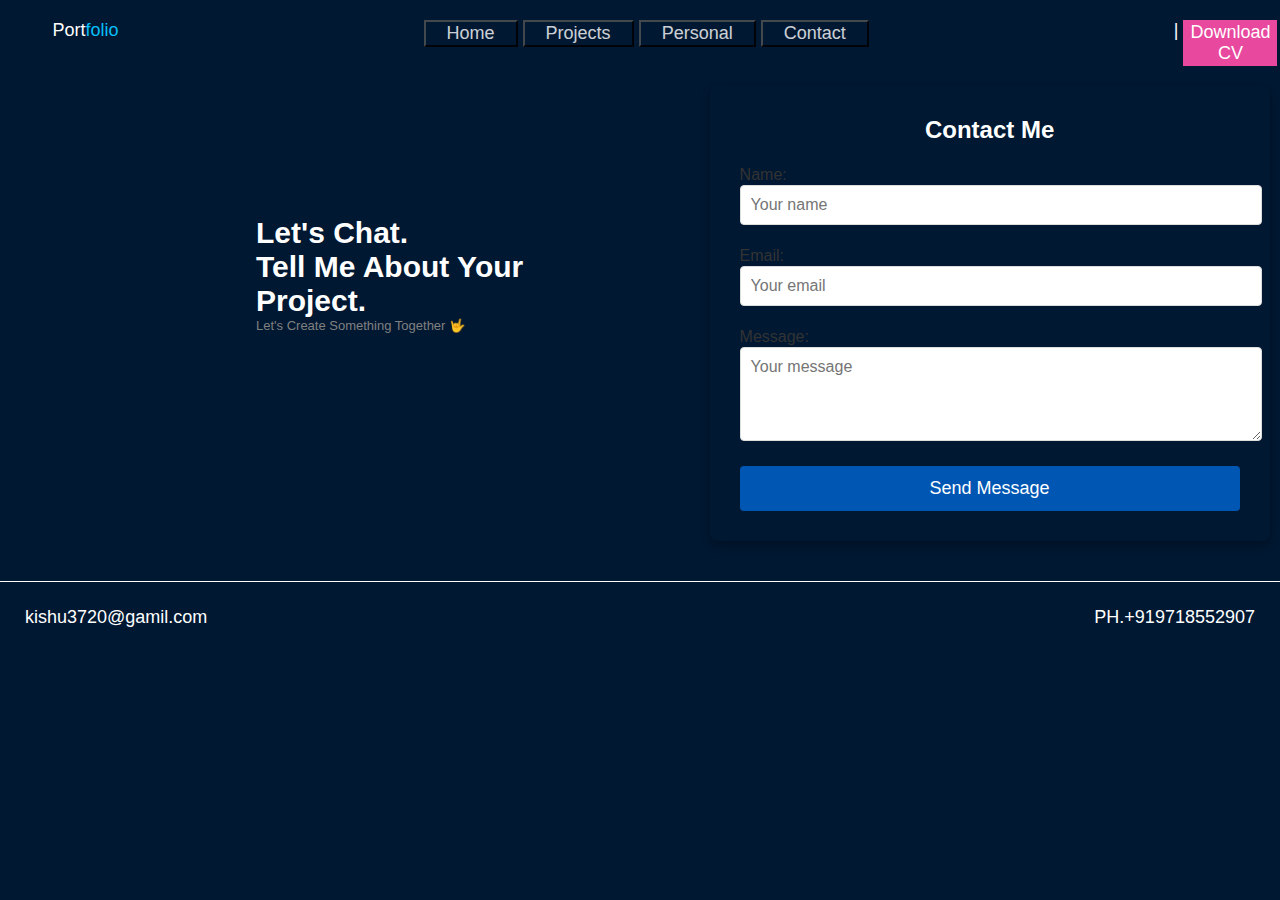
<file: contact.html>
<!DOCTYPE html>
<html lang="en">
<head>
    <meta charset="UTF-8">
    <meta name="viewport" content="width=device-width, initial-scale=1.0">
    <link rel="stylesheet" href="contact.css">
    <title>Contact</title>
</head>
<body>
    <div class="nav">
        <span class="portfolio">Port <p>folio</p> </span>
        <div class="nav-link">
            <ul>
                <a href="index.html"><button>
                        <li>Home</li>
                    </button></a>
                <a href="project.html"><button>
                        <li>Projects</li>
                    </button></a>
                <a href="personal.html"><button>
                        <li>Personal</li>
                    </button></a>
                <a href="contact.html"><button>
                        <li>Contact</li>
                    </button></a>
            </ul>
        </div>
        <span class="line"> | </span>
        <button class="cv">Download CV</button>
    </div>
    
    <!--Start Body-->
    <div class="box">
    <section class="desciption">
        <H2 style="font-size: 30px; color: white;">Let's Chat.</H2>
        <h2 style="font-size: 30px; color: white;">Tell Me About Your Project. </h2>
        <p style="font-size: small; color: grey;">Let's Create Something Together 🤟</p>
    </section>
 
    <section class="contact-form">
        <h2>Contact Me</h2>
        <form action="#" method="post">
            <label for="name">Name:</label>
            <input type="text" id="name" name="name" placeholder="Your name" required>
            
            <label for="email">Email:</label>
            <input type="email" id="email" name="email" placeholder="Your email" required>
            
            <label for="message">Message:</label>
            <textarea id="message" name="message" rows="4" placeholder="Your message" required></textarea>
            
            <button type="submit" class="submit-btn">Send Message</button>
        </form>
    </section>
</div>
        
    <!-- start footer section-->
    
    <div class="footer">
        <div class="underline"> </div>
        <div class="contact">
            <div class="email">
                <span>kishu3720@gamil.com</span>
            </div>
            <div class="phone">
                <span>PH.+919718552907</span>
            </div>
        </div>
    </div>
</body>
</html>
</file>
<file: contact.css>
*{
    margin: 0;
    border: border-box;
    font-family: Arial, Helvetica, sans-serif;
    font-size: 18px;
}

body{
    background-color: #001832;
}

/* navbar css */

.nav{
    display: flex;
    justify-content: center;
    align-items: left;
    padding: 20px;
}

.portfolio{ 
    display: flex;
    margin: 0 50px;
    color: white;
}

p {
    color: #08bff8;
}

ul {
    display: flex;
    list-style: none;
    margin: 0 300px 0 250px;
    padding: 0;
}

ul button {
    background-color: rgb(0, 24, 50);
    box-shadow: rgb(0, 24, 50);
    margin-left: 5px;
    opacity: 0.8;
}

ul li {
    margin: 0 15px;
    color: white;
}

.line {
    color: white;
    margin: 0 5px;
}

.cv {
    border: 1px solid  #E8489E ;
    background-color: #e8489E;
    color: white;
    margin: 0 0 0 0;
}

/* start the body css */

.box {
    display: flex;
}
.desciption {
    position: relative;
    left: 20%;
    top: 130px;
    width: 300px;
}
.contact-form {
    position: relative;
    left: 32%;
    padding: 30px;
    border-radius: 8px;
    box-shadow: 0 4px 8px rgba(0, 0, 0, 0.3);
    width: 100%;
    max-width: 500px;
}

.contact-form h2 {
    text-align: center;
    margin-bottom: 20px;
    font-size: 24px;
    color: white;
}

.contact-form label {
    font-size: 16px;
    margin-bottom: 5px;
    color: #333;
}

.contact-form input,
.contact-form textarea {
    width: 100%;
    padding: 10px;
    margin-bottom: 20px;
    border: 1px solid #ddd;
    border-radius: 4px;
    font-size: 16px;
}

.contact-form input:focus,
.contact-form textarea:focus {
    border-color: #0056b3;
    outline: none;
}

.contact-form button.submit-btn {
    background-color: #0056b3;
    color: #fff;
    padding: 12px 20px;
    border: none;
    border-radius: 4px;
    font-size: 18px;
    cursor: pointer;
    width: 100%;
}

.contact-form button.submit-btn:hover {
    background-color: #004494;
}

@media (max-width: 600px) {
    .contact-form {
        width: 90%;
    }
}

/* Start Footer */
.footer{
    position: relative;
    top: 40px;
}
.underline {
    border-top: 1px solid white;
}

.contact {
    display: flex;
    justify-content: space-between;
}
.email , .phone{
    color: white;
    margin: 25px;
}
</file>
